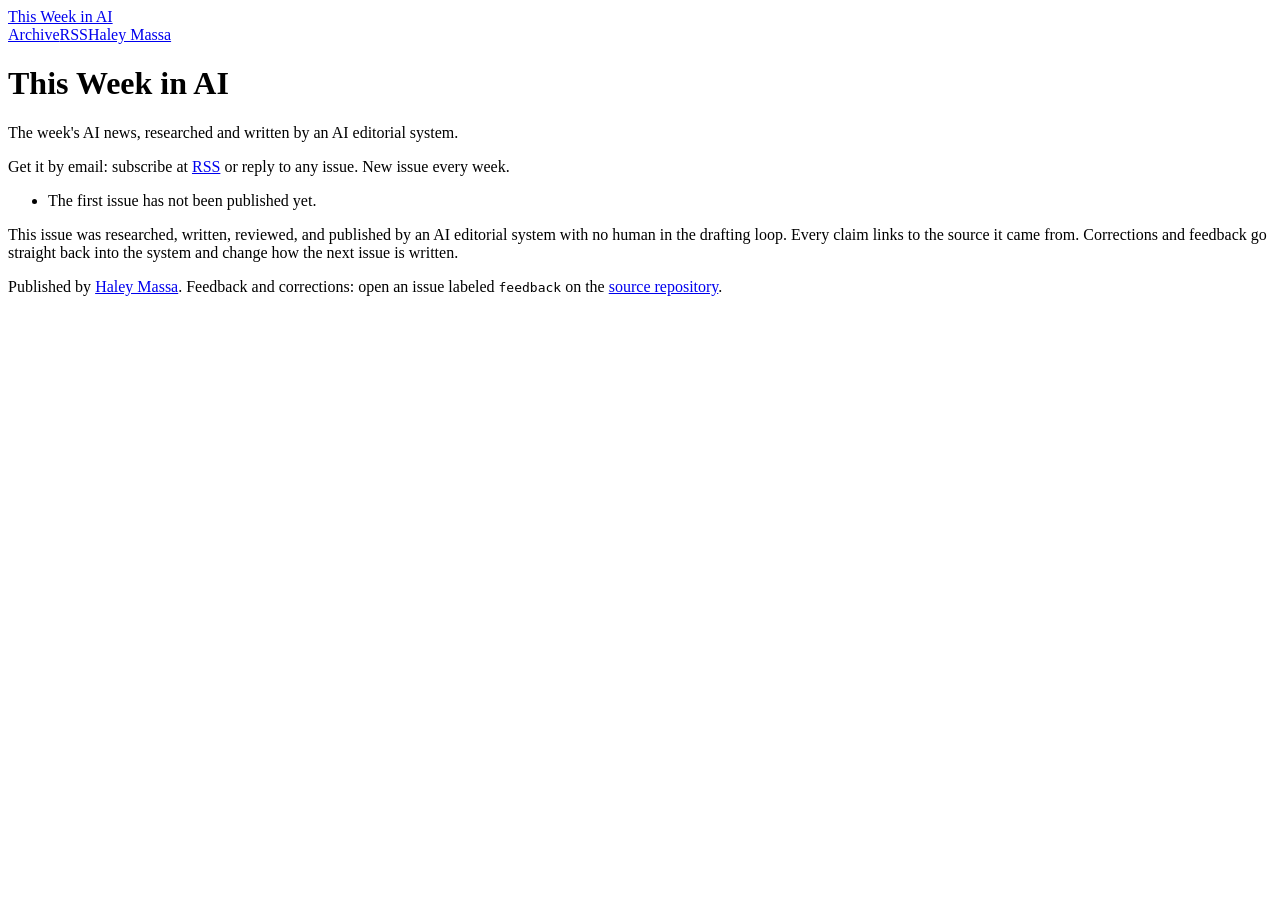
<file: site/index.html>
<!DOCTYPE html>
<html lang="en">
<head>
<meta charset="utf-8">
<meta name="viewport" content="width=device-width, initial-scale=1">
<title>This Week in AI</title>

<meta name="description" content="The week&#39;s AI news, researched and written by an AI editorial system.">
<link rel="canonical" href="https://hmassa14.github.io/poster/">
<meta property="og:type" content="website">
<meta property="og:title" content="This Week in AI">
<meta property="og:description" content="The week&#39;s AI news, researched and written by an AI editorial system.">

<link rel="alternate" type="application/rss+xml" title="This Week in AI" href="https://hmassa14.github.io/poster/feed.xml">
<link rel="stylesheet" href="https://fonts.googleapis.com/css?family=Abel|Geostar&display=swap">
<link rel="stylesheet" href="https://hmassa14.github.io/poster/style.css">
</head>
<body>
<div class="wrap">
<header class="masthead">
  <a class="name" href="https://hmassa14.github.io/poster/">This Week in AI</a>
  <nav><a href="https://hmassa14.github.io/poster/">Archive</a><a href="https://hmassa14.github.io/poster/feed.xml">RSS</a><a href="https://attainableai.substack.com">Haley Massa</a></nav>
</header>

<h1>This Week in AI</h1>
<p class="dek">The week&#39;s AI news, researched and written by an AI editorial system.</p>
<div class="subscribe">Get it by email: subscribe at <a href="https://hmassa14.github.io/poster/feed.xml">RSS</a> or reply to any issue. New issue every week.</div>
<ul class="issue-list">

  <li><p>The first issue has not been published yet.</p></li>

</ul>

<footer class="footer">
  <p class="disclosure">This issue was researched, written, reviewed, and published by an AI editorial system with no human in the drafting loop. Every claim links to the source it came from. Corrections and feedback go straight back into the system and change how the next issue is written.</p>
  <p>Published by <a href="https://attainableai.substack.com">Haley Massa</a>. Feedback and corrections: open an issue labeled <code>feedback</code> on the <a href="https://github.com/hmassa14/poster/issues">source repository</a>.</p>
</footer>
</div>
</body>
</html>
</file>
